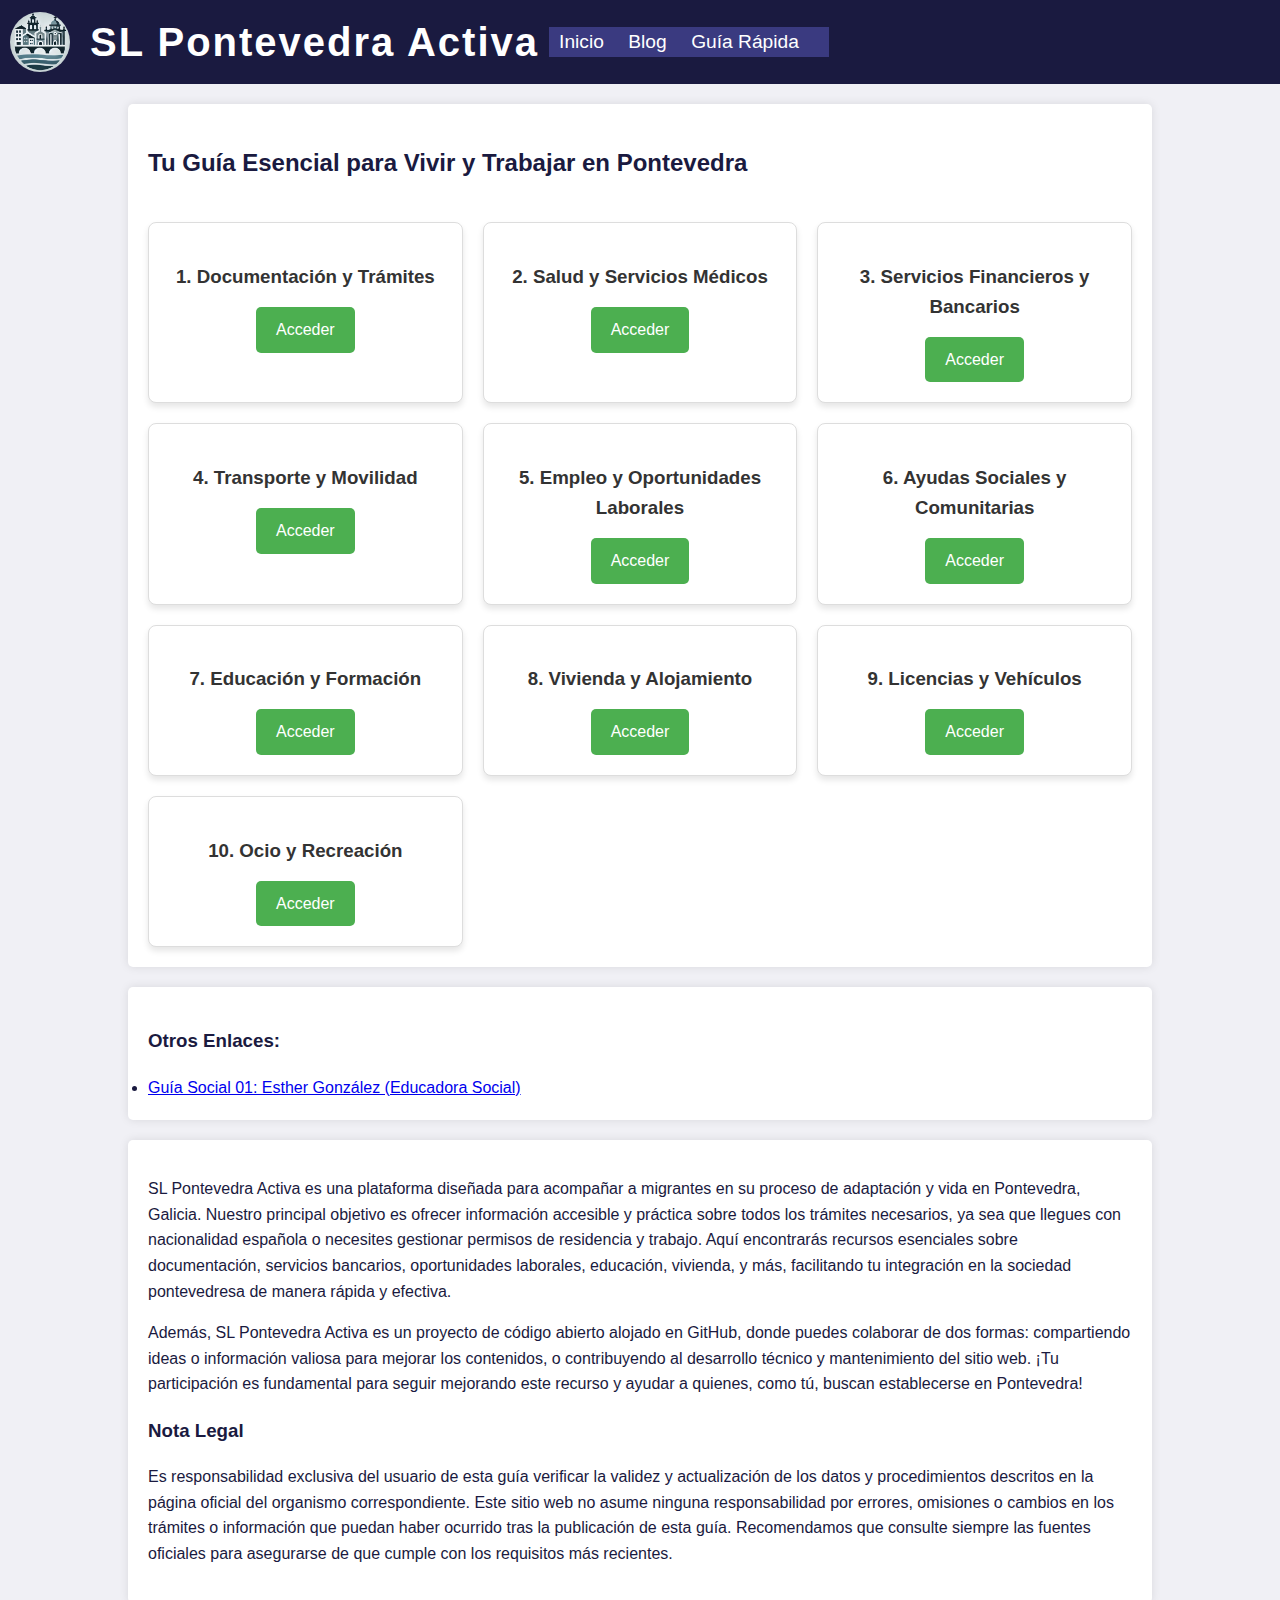
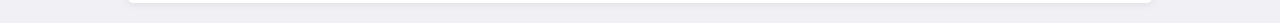
<file: index.html>
<!DOCTYPE html>
<html lang="es">
<head>
    <meta charset="UTF-8">
    <meta name="viewport" content="width=device-width, initial-scale=1.0">
    <meta name="description" content="Página principal con acceso a múltiples temas y blog">
    <title>Temas y Blog - Página Principal</title>
    <link rel="stylesheet" href="assets/css/styles.css">
</head>
<body>

    <main>
        <h2>Tu Guía Esencial para Vivir y Trabajar en Pontevedra</h2>
        <!-- Aquí se cargarán las tarjetas dinámicamente -->
        <div class="cards-container">
            <!-- Las tarjetas serán generadas y colocadas aquí mediante JavaScript -->
        </div>        
    </main>
    <main>
        <div>
            <h3>Otros Enlaces:</h3>
            <li><a href="/ayudas/Recursos-Sociales-01.html">Guía Social 01: Esther González (Educadora Social)</a></li></li>
        </div>
    </main>

    <main>
        <div>
            <p>SL Pontevedra Activa es una plataforma diseñada para acompañar a migrantes en su proceso de adaptación y vida en Pontevedra, Galicia. Nuestro principal objetivo es ofrecer información accesible y práctica sobre todos los trámites necesarios, ya sea que llegues con nacionalidad española o necesites gestionar permisos de residencia y trabajo. Aquí encontrarás recursos esenciales sobre documentación, servicios bancarios, oportunidades laborales, educación, vivienda, y más, facilitando tu integración en la sociedad pontevedresa de manera rápida y efectiva.</p>    
            <p>Además, SL Pontevedra Activa es un proyecto de código abierto alojado en GitHub, donde puedes colaborar de dos formas: compartiendo ideas o información valiosa para mejorar los contenidos, o contribuyendo al desarrollo técnico y mantenimiento del sitio web. ¡Tu participación es fundamental para seguir mejorando este recurso y ayudar a quienes, como tú, buscan establecerse en Pontevedra!</p>
        </div>
        <div>
            <h3>Nota Legal</h3>
            <p>Es responsabilidad exclusiva del usuario de esta guía verificar la validez y actualización de los datos y procedimientos descritos en la página oficial del organismo correspondiente. Este sitio web no asume ninguna responsabilidad por errores, omisiones o cambios en los trámites o información que puedan haber ocurrido tras la publicación de esta guía. Recomendamos que consulte siempre las fuentes oficiales para asegurarse de que cumple con los requisitos más recientes.</p>
        </div>
    </main>
    
    <!-- Inclusión del script de las tarjetas -->
    <script src="assets/js/header.js"></script>
    <script src="assets/js/cards.js"></script>
</body>
</html>
</file>
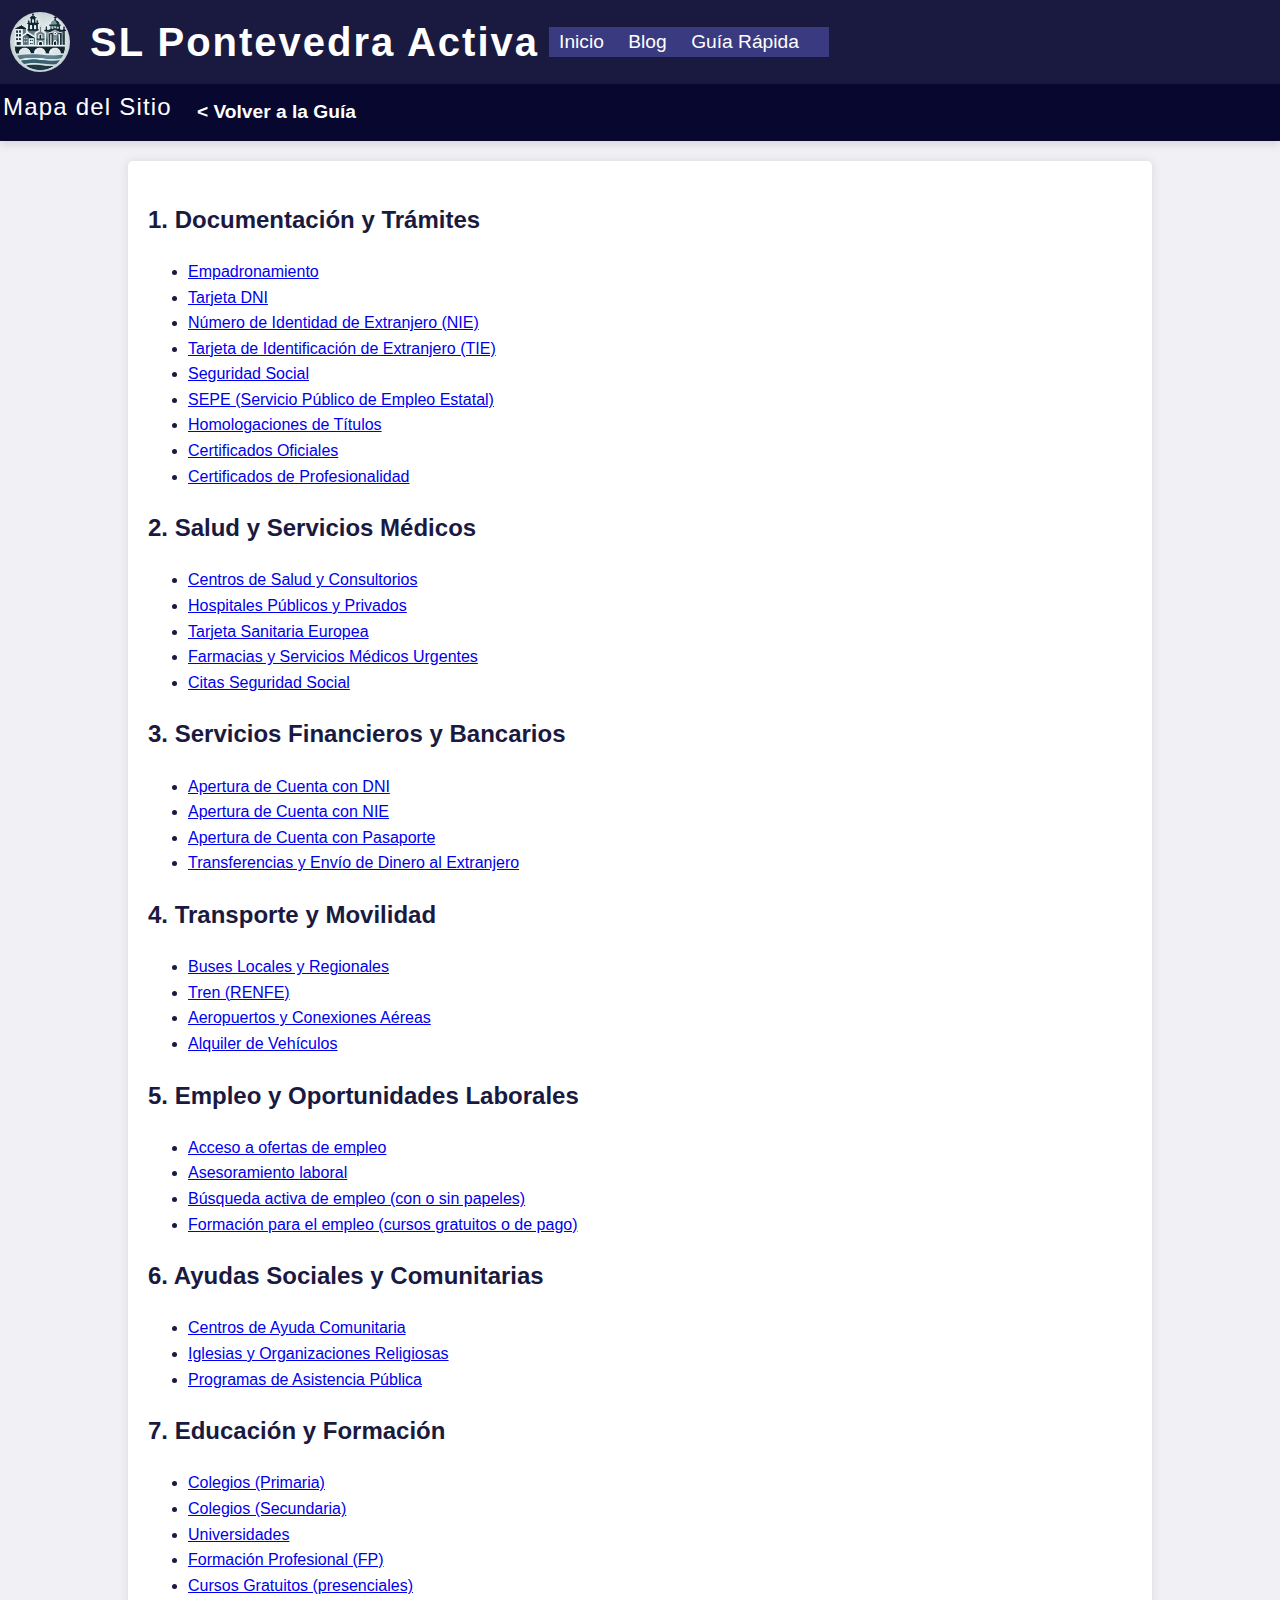
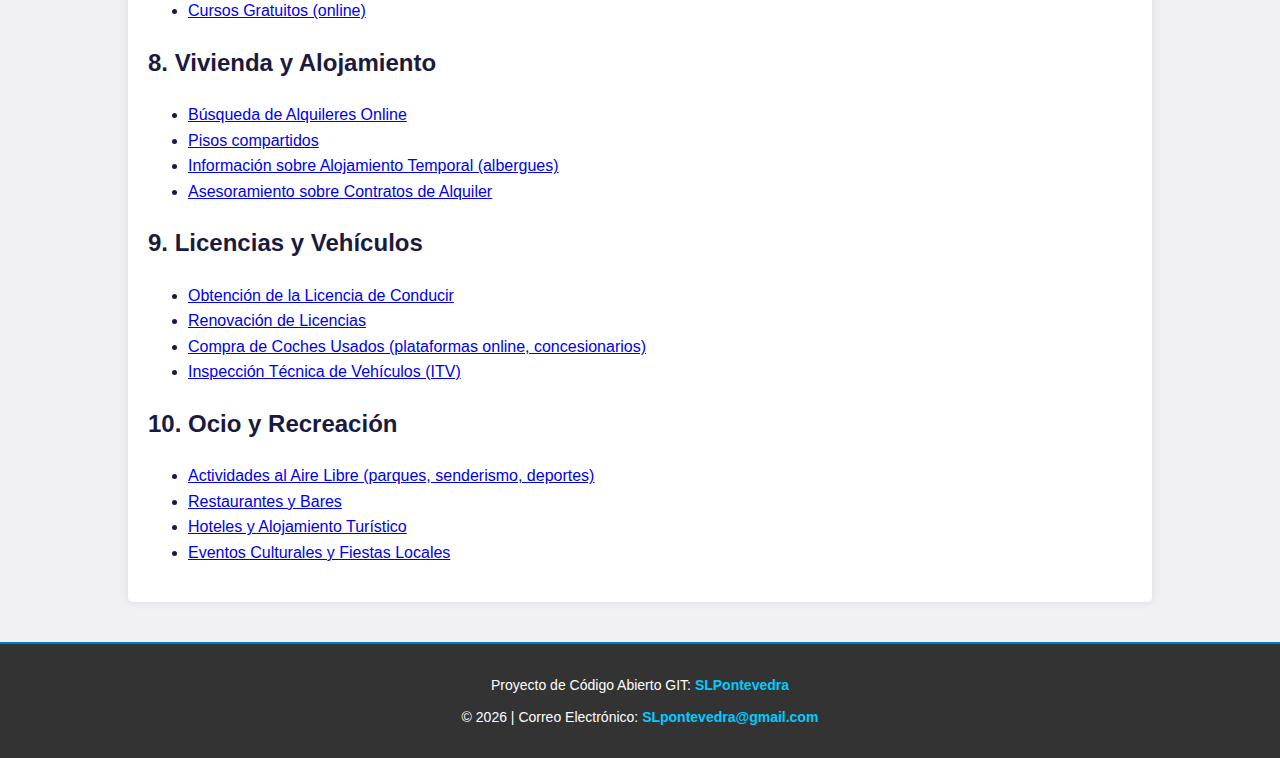
<file: site-map.html>
<!DOCTYPE html>
<html lang="es">
<head>
    <meta charset="UTF-8">
    <meta name="viewport" content="width=device-width, initial-scale=1.0">
    <meta name="description" content="Mapa del Sitio - Guía Rápida">
    <title>Mapa del Sitio - SL Pontevedra Activa</title>
    <link rel="stylesheet" href="assets/css/styles.css">
    <link rel="stylesheet" href="assets/css/menu2.css">
</head>
<body>
    <header id="menu2">
        <h1>Mapa del Sitio</h1>
        <nav>
            <a href="index.html">&lt; Volver a la Guía</a>
        </nav>
    </header>

    <main>
        <section id="site-map">
            <!-- Aquí se generará dinámicamente el mapa del sitio -->
        </section>
    </main>

    <script src="assets/js/header.js"></script>
    <script src="assets/js/site-map.js"></script>
    <script src="/assets/js/footer-script.js"></script>
</body>
</html>
</file>
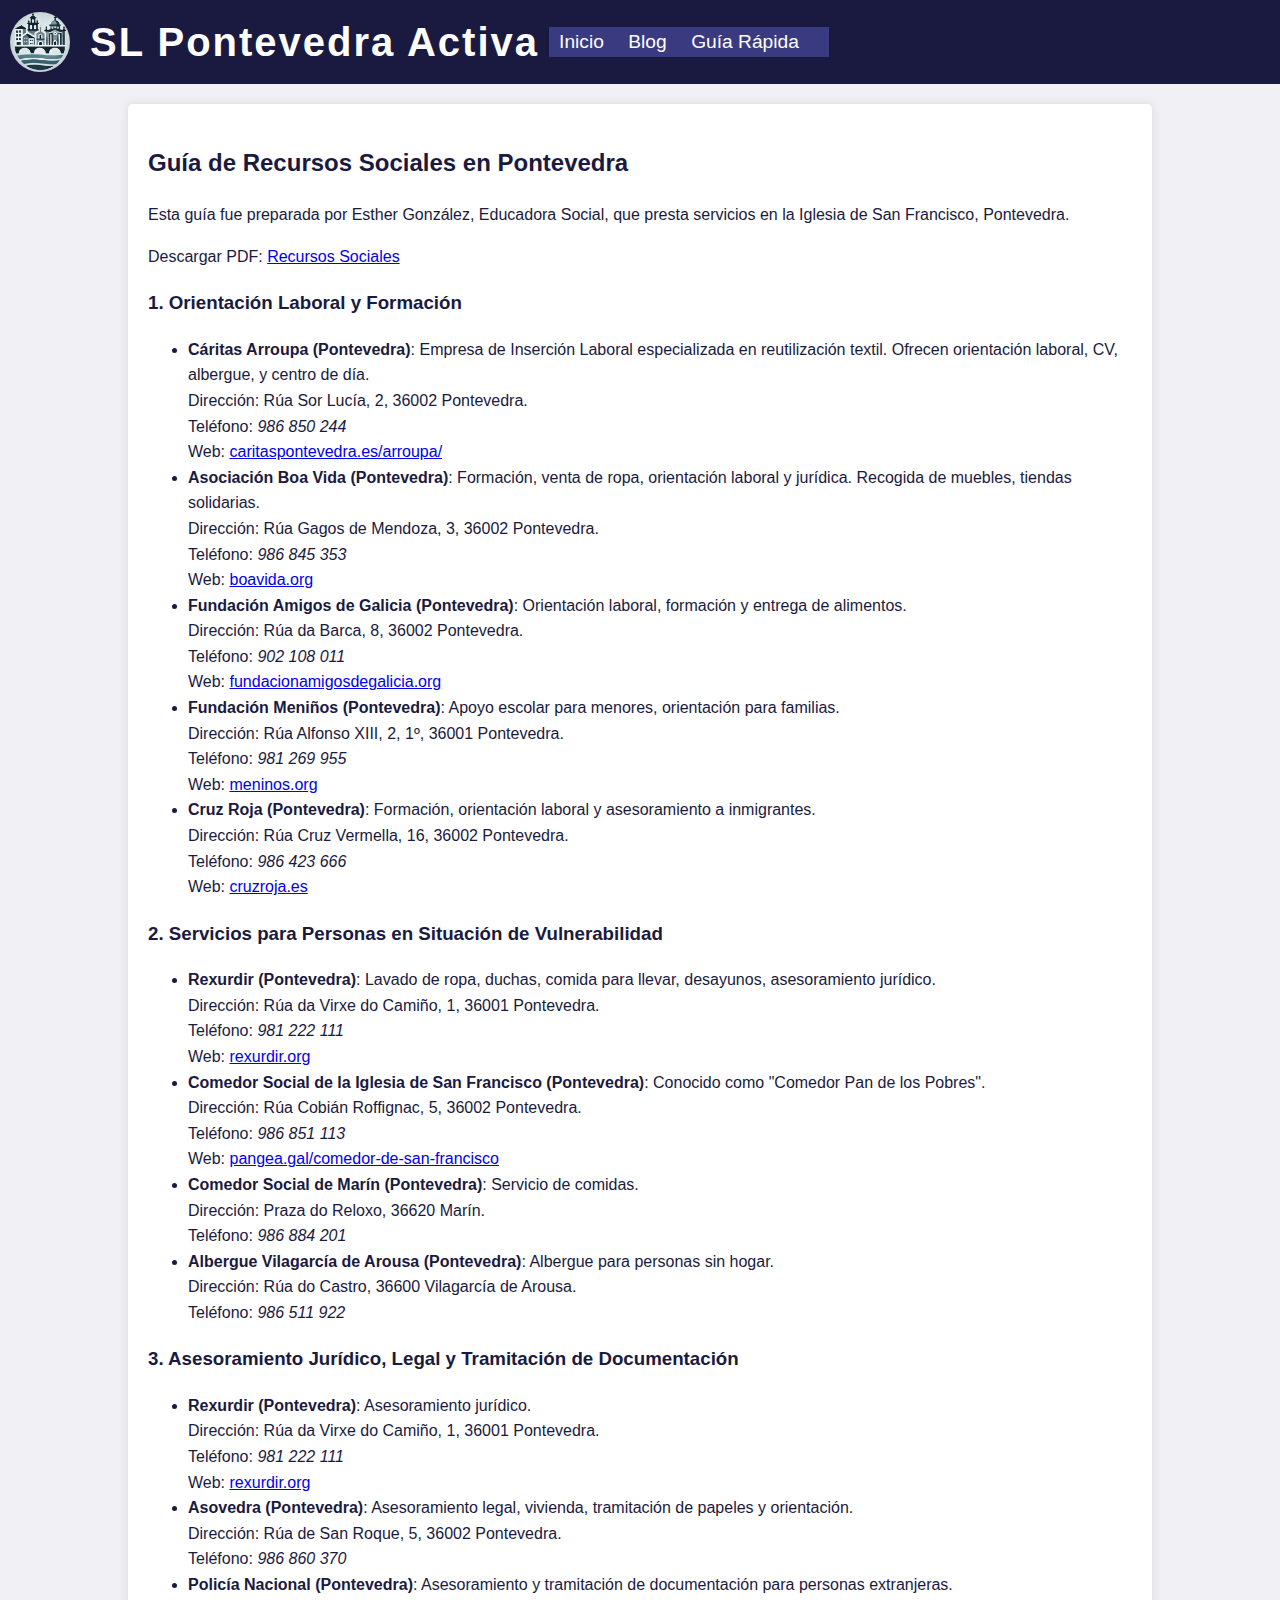
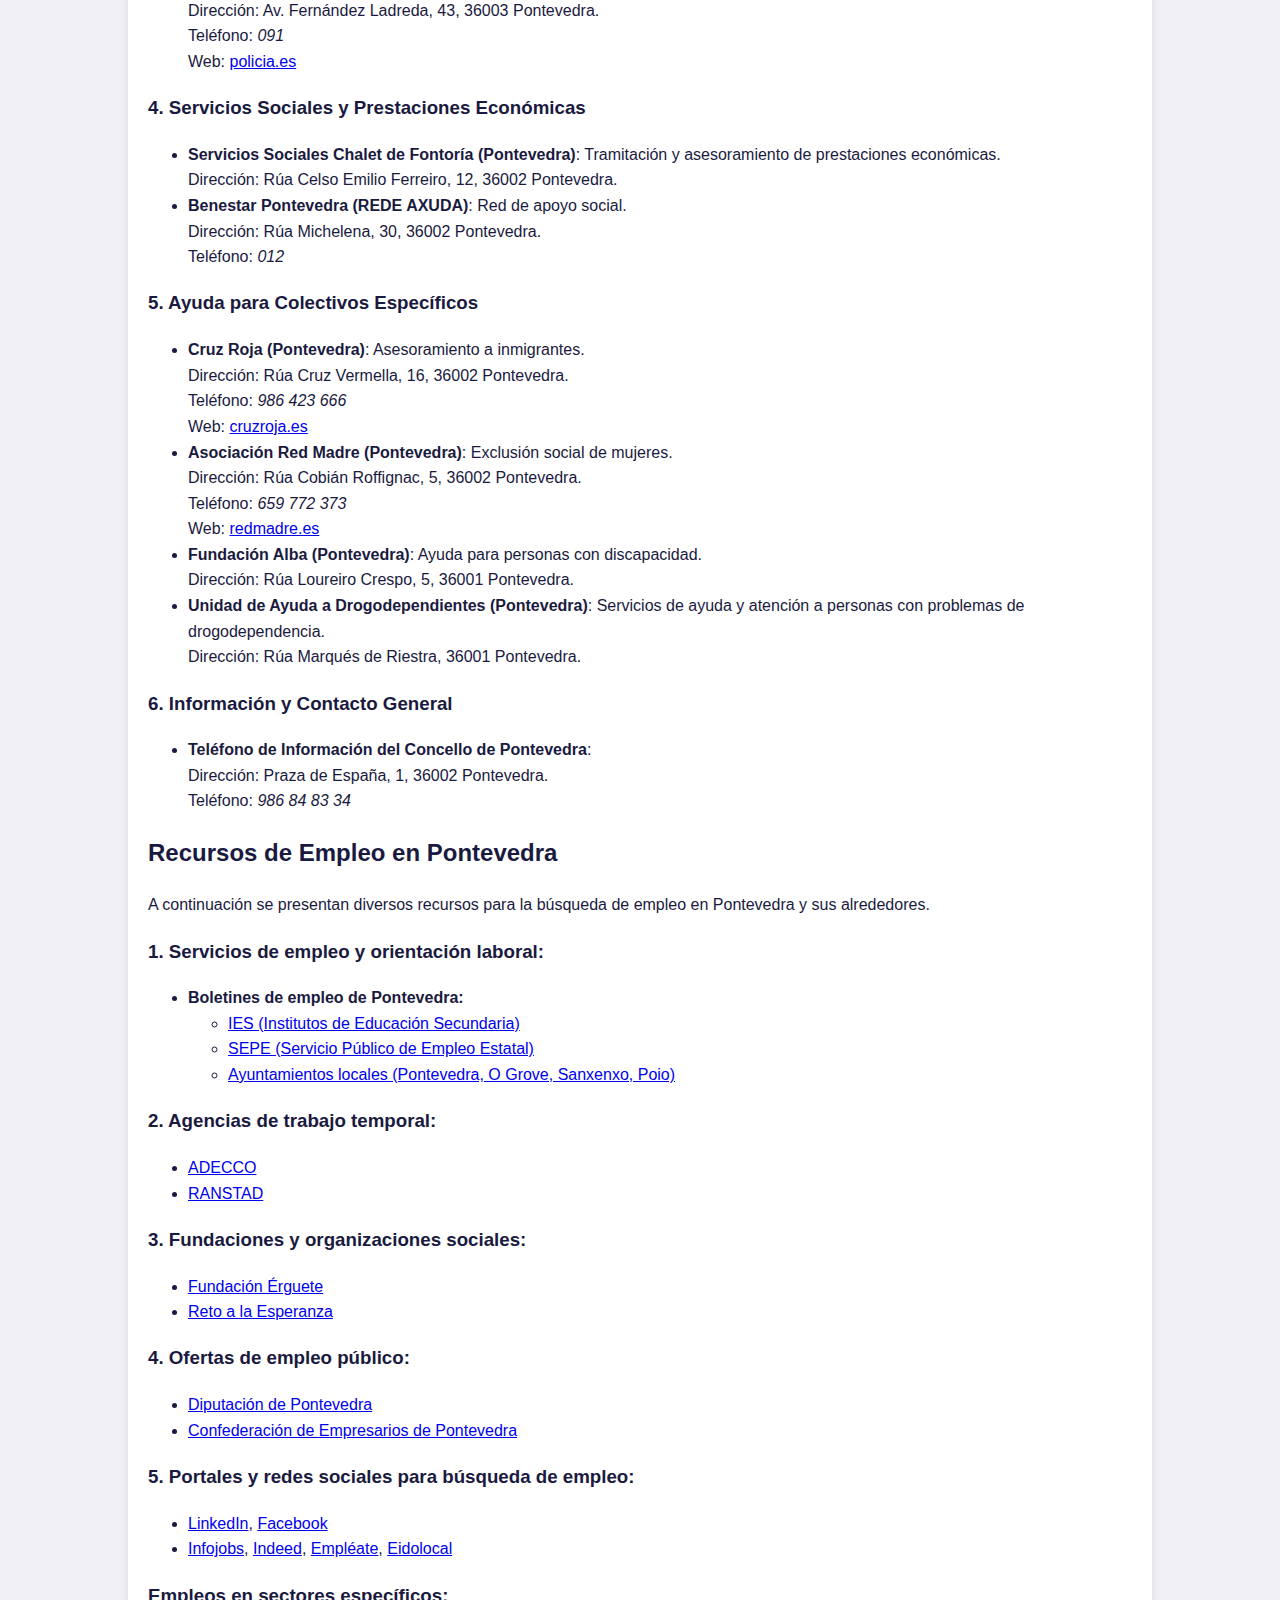
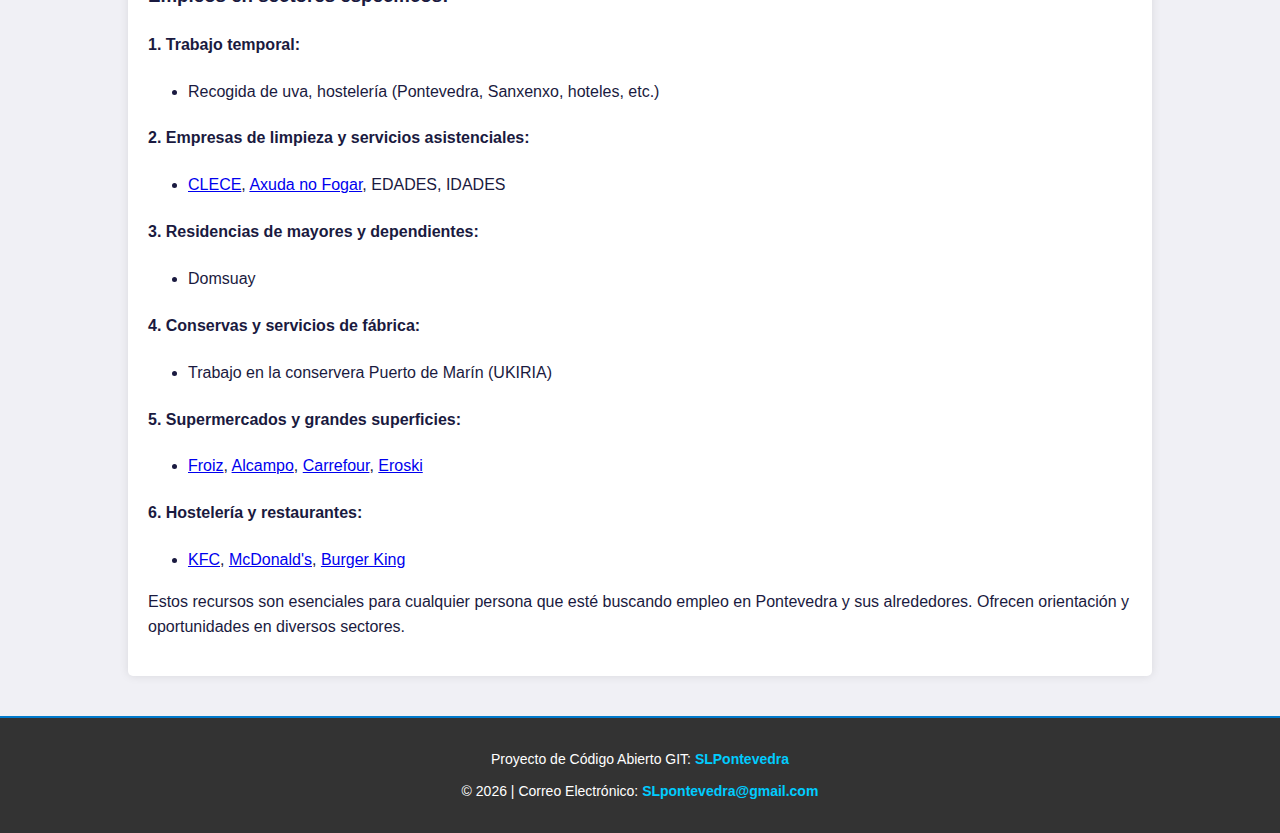
<file: ayudas/Recursos-Sociales-01.html>
<!DOCTYPE html>
<html lang="es">
<head>
    <meta charset="UTF-8">
    <meta name="viewport" content="width=device-width, initial-scale=1.0">
    <meta name="description" content="Recursos sociales en Pontevedra, ayuda para colectivos vulnerables">
    <title>Guía de Recursos Sociales - Pontevedra</title>
    <link rel="stylesheet" href="/assets/css/styles.css">
</head>
<body>

    <main>
        <h2>Guía de Recursos Sociales en Pontevedra</h2>
        <p>Esta guía fue preparada por Esther González, Educadora Social, que presta servicios en la Iglesia de San Francisco, Pontevedra.</p>
        <p>Descargar PDF: <a href="/ayudas/RS01/Recursos-Sociales-01A.pdf">Recursos Sociales</a></p>
        <section>
            <h3>1. Orientación Laboral y Formación</h3>
            <ul>
                <li><strong>Cáritas Arroupa (Pontevedra)</strong>: Empresa de Inserción Laboral especializada en reutilización textil. Ofrecen orientación laboral, CV, albergue, y centro de día.<br>
                Dirección: Rúa Sor Lucía, 2, 36002 Pontevedra.<br>
                Teléfono: <em>986 850 244</em><br>
                Web: <a href="https://caritaspontevedra.es/arroupa/" target="_blank">caritaspontevedra.es/arroupa/</a></li>

                <li><strong>Asociación Boa Vida (Pontevedra)</strong>: Formación, venta de ropa, orientación laboral y jurídica. Recogida de muebles, tiendas solidarias.<br>
                Dirección: Rúa Gagos de Mendoza, 3, 36002 Pontevedra.<br>
                Teléfono: <em>986 845 353</em><br>
                Web: <a href="https://www.boavida.org" target="_blank">boavida.org</a></li>

                <li><strong>Fundación Amigos de Galicia (Pontevedra)</strong>: Orientación laboral, formación y entrega de alimentos.<br>
                Dirección: Rúa da Barca, 8, 36002 Pontevedra.<br>
                Teléfono: <em>902 108 011</em><br>
                Web: <a href="https://fundacionamigosdegalicia.org/" target="_blank">fundacionamigosdegalicia.org</a></li>

                <li><strong>Fundación Meniños (Pontevedra)</strong>: Apoyo escolar para menores, orientación para familias.<br>
                Dirección: Rúa Alfonso XIII, 2, 1º, 36001 Pontevedra.<br>
                Teléfono: <em>981 269 955</em><br>
                Web: <a href="https://www.meninos.org/" target="_blank">meninos.org</a></li>

                <li><strong>Cruz Roja (Pontevedra)</strong>: Formación, orientación laboral y asesoramiento a inmigrantes.<br>
                Dirección: Rúa Cruz Vermella, 16, 36002 Pontevedra.<br>
                Teléfono: <em>986 423 666</em><br>
                Web: <a href="https://www.cruzroja.es/" target="_blank">cruzroja.es</a></li>
            </ul>
        </section>

        <section>
            <h3>2. Servicios para Personas en Situación de Vulnerabilidad</h3>
            <ul>
                <li><strong>Rexurdir (Pontevedra)</strong>: Lavado de ropa, duchas, comida para llevar, desayunos, asesoramiento jurídico.<br>
                Dirección: Rúa da Virxe do Camiño, 1, 36001 Pontevedra.<br>
                Teléfono: <em>981 222 111</em><br>
                Web: <a href="https://www.rexurdir.org/" target="_blank">rexurdir.org</a></li>

                <li><strong>Comedor Social de la Iglesia de San Francisco (Pontevedra)</strong>: Conocido como "Comedor Pan de los Pobres".<br>
                Dirección: Rúa Cobián Roffignac, 5, 36002 Pontevedra.<br>
                Teléfono: <em>986 851 113</em><br>
                Web: <a href="https://pangea.gal/comedor-de-san-francisco-comedor-pan-de-los-pobres/" target="_blank">pangea.gal/comedor-de-san-francisco</a></li>

                <li><strong>Comedor Social de Marín (Pontevedra)</strong>: Servicio de comidas.<br>
                Dirección: Praza do Reloxo, 36620 Marín.<br>
                Teléfono: <em>986 884 201</em></li>

                <li><strong>Albergue Vilagarcía de Arousa (Pontevedra)</strong>: Albergue para personas sin hogar.<br>
                Dirección: Rúa do Castro, 36600 Vilagarcía de Arousa.<br>
                Teléfono: <em>986 511 922</em></li>
            </ul>
        </section>

        <section>
            <h3>3. Asesoramiento Jurídico, Legal y Tramitación de Documentación</h3>
            <ul>
                <li><strong>Rexurdir (Pontevedra)</strong>: Asesoramiento jurídico.<br>
                Dirección: Rúa da Virxe do Camiño, 1, 36001 Pontevedra.<br>
                Teléfono: <em>981 222 111</em><br>
                Web: <a href="https://www.rexurdir.org/" target="_blank">rexurdir.org</a></li>

                <li><strong>Asovedra (Pontevedra)</strong>: Asesoramiento legal, vivienda, tramitación de papeles y orientación.<br>
                Dirección: Rúa de San Roque, 5, 36002 Pontevedra.<br>
                Teléfono: <em>986 860 370</em></li>

                <li><strong>Policía Nacional (Pontevedra)</strong>: Asesoramiento y tramitación de documentación para personas extranjeras.<br>
                Dirección: Av. Fernández Ladreda, 43, 36003 Pontevedra.<br>
                Teléfono: <em>091</em><br>
                Web: <a href="https://www.policia.es/" target="_blank">policia.es</a></li>
            </ul>
        </section>

        <section>
            <h3>4. Servicios Sociales y Prestaciones Económicas</h3>
            <ul>
                <li><strong>Servicios Sociales Chalet de Fontoría (Pontevedra)</strong>: Tramitación y asesoramiento de prestaciones económicas.<br>
                Dirección: Rúa Celso Emilio Ferreiro, 12, 36002 Pontevedra.</li>

                <li><strong>Benestar Pontevedra (REDE AXUDA)</strong>: Red de apoyo social.<br>
                Dirección: Rúa Michelena, 30, 36002 Pontevedra.<br>
                Teléfono: <em>012</em></li>
            </ul>
        </section>

        <section>
            <h3>5. Ayuda para Colectivos Específicos</h3>
            <ul>
                <li><strong>Cruz Roja (Pontevedra)</strong>: Asesoramiento a inmigrantes.<br>
                Dirección: Rúa Cruz Vermella, 16, 36002 Pontevedra.<br>
                Teléfono: <em>986 423 666</em><br>
                Web: <a href="https://www.cruzroja.es/" target="_blank">cruzroja.es</a></li>

                <li><strong>Asociación Red Madre (Pontevedra)</strong>: Exclusión social de mujeres.<br>
                Dirección: Rúa Cobián Roffignac, 5, 36002 Pontevedra.<br>
                Teléfono: <em>659 772 373</em><br>
                Web: <a href="https://www.redmadre.es/" target="_blank">redmadre.es</a></li>

                <li><strong>Fundación Alba (Pontevedra)</strong>: Ayuda para personas con discapacidad.<br>
                Dirección: Rúa Loureiro Crespo, 5, 36001 Pontevedra.</li>

                <li><strong>Unidad de Ayuda a Drogodependientes (Pontevedra)</strong>: Servicios de ayuda y atención a personas con problemas de drogodependencia.<br>
                Dirección: Rúa Marqués de Riestra, 36001 Pontevedra.</li>
            </ul>
        </section>

        <section>
            <h3>6. Información y Contacto General</h3>
            <ul>
                <li><strong>Teléfono de Información del Concello de Pontevedra</strong>:<br>
                Dirección: Praza de España, 1, 36002 Pontevedra.<br>
                Teléfono: <em>986 84 83 34</em></li>
            </ul>
        </section>

        <section id="recursos-empleo">
            <h2>Recursos de Empleo en Pontevedra</h2>
            <p>A continuación se presentan diversos recursos para la búsqueda de empleo en Pontevedra y sus alrededores.</p>
        
            <h3>1. Servicios de empleo y orientación laboral:</h3>
            <ul>
                <li><strong>Boletines de empleo de Pontevedra:</strong>
                    <ul>
                        <li><a href="http://proxectoiles.es/Index.asp?IdT=9" target="_blank">IES (Institutos de Educación Secundaria)</a></li>
                        <li><a href="https://www.sepe.es/HomeSepe" target="_blank">SEPE (Servicio Público de Empleo Estatal)</a></li>
                        <li><a href="https://www.pontevedra.gal" target="_blank">Ayuntamientos locales (Pontevedra, O Grove, Sanxenxo, Poio)</a></li>
                    </ul>
                </li>
            </ul>
        
            <h3>2. Agencias de trabajo temporal:</h3>
            <ul>
                <li><a href="https://www.adecco.es" target="_blank">ADECCO</a></li>
                <li><a href="https://www.randstad.es" target="_blank">RANSTAD</a></li>
            </ul>
        
            <h3>3. Fundaciones y organizaciones sociales:</h3>
            <ul>
                <li><a href="https://fundacionerguete.org/" target="_blank">Fundación Érguete</a></li>
                <li><a href="https://retoalesperanza.es/" target="_blank">Reto a la Esperanza</a></li>
            </ul>
        
            <h3>4. Ofertas de empleo público:</h3>
            <ul>
                <li><a href="https://www.depo.gal/web/edepo/portal-cidadan/traballoeconomialocal/emprego" target="_blank">Diputación de Pontevedra</a></li>
                <li><a href="https://www.pontevedra.gal/portal/" target="_blank">Confederación de Empresarios de Pontevedra</a></li>
            </ul>
        
            <h3>5. Portales y redes sociales para búsqueda de empleo:</h3>
            <ul>
                <li><a href="https://www.linkedin.com" target="_blank">LinkedIn</a>, <a href="https://www.facebook.com" target="_blank">Facebook</a></li>
                <li><a href="https://www.infojobs.net" target="_blank">Infojobs</a>, <a href="https://es.indeed.com" target="_blank">Indeed</a>, <a href="https://www.empleate.gob.es/empleo/" target="_blank">Empléate</a>, <a href="https://eidolocal.com/" target="_blank">Eidolocal</a></li>
            </ul>
        
            <h3>Empleos en sectores específicos:</h3>
            <h4>1. Trabajo temporal:</h4>
            <ul>
                <li>Recogida de uva, hostelería (Pontevedra, Sanxenxo, hoteles, etc.)</li>
            </ul>
        
            <h4>2. Empresas de limpieza y servicios asistenciales:</h4>
            <ul>
                <li><a href="https://www.clece.es/" target="_blank">CLECE</a>, <a href="https://www.axudanofogar.com/" target="_blank">Axuda no Fogar</a>, EDADES, IDADES</li>
            </ul>
        
            <h4>3. Residencias de mayores y dependientes:</h4>
            <ul>
                <li>Domsuay</li>
            </ul>
        
            <h4>4. Conservas y servicios de fábrica:</h4>
            <ul>
                <li>Trabajo en la conservera Puerto de Marín (UKIRIA)</li>
            </ul>
        
            <h4>5. Supermercados y grandes superficies:</h4>
            <ul>
                <li><a href="https://www.froiz.com/" target="_blank">Froiz</a>, <a href="https://www.alcampo.es/" target="_blank">Alcampo</a>, <a href="https://www.carrefour.es/" target="_blank">Carrefour</a>, <a href="https://www.eroski.es/" target="_blank">Eroski</a></li>
            </ul>
        
            <h4>6. Hostelería y restaurantes:</h4>
            <ul>
                <li><a href="https://www.kfc.es" target="_blank">KFC</a>, <a href="https://www.mcdonalds.es/" target="_blank">McDonald's</a>, <a href="https://www.burgerking.es/" target="_blank">Burger King</a></li>
            </ul>
            
            <p>Estos recursos son esenciales para cualquier persona que esté buscando empleo en Pontevedra y sus alrededores. Ofrecen orientación y oportunidades en diversos sectores.</p>
        </section>
        

    </main>

    <script src="/assets/js/header.js"></script>
    <script src="/assets/js/footer-script.js"></script>
</body>
</html>
</file>
<file: assets/css/styles.css>
/* Estilo global del cuerpo */
body {
    font-family: 'Arial', sans-serif;
    margin: 0;
    padding: 0;
    background-color: #f0f0f5;
    color: #1a1a40; /* Mejor contraste */
    line-height: 1.6;
}

/* Encabezado */
header {
    background-color: #1a1a40;
    padding: 20px;
    text-align: center;
}

header h1 {
    color: #ffffff;
    margin: 0;
    font-size: 2rem; /* Tamaño relativo */
    padding-right: 10px;
}

/* Navegación */
nav ul {
    list-style-type: none;
    padding: 0;
    text-align: center;
    background-color: #3a3a80;
    margin: 0;
}

nav ul li {
    display: inline-block; /* Mejor compatibilidad con móviles */
    margin: 0 10px;
}

nav ul li a {
    color: #ffffff;
    text-decoration: none;
    font-size: 1.2rem; /* Tamaño adaptado */
}

/* Estilo del contenido principal */
main {
    padding: 20px;
    background-color: #ffffff;
    color: #1a1a40;
    border-radius: 5px;
    margin: 20px auto;
    max-width: 95%; /* Más flexibilidad para pantallas pequeñas */
    width: 100%;
    box-shadow: 0 0 10px rgba(0, 0, 0, 0.1);
    box-sizing: border-box;
}

/* Estilos de las tarjetas */
.cards-container {
    display: grid;
    grid-template-columns: repeat(auto-fit, minmax(250px, 1fr));
    gap: 20px;
    margin-top: 20px;
}

.card {
    background-color: white;
    border: 1px solid #ddd;
    border-radius: 8px;
    box-shadow: 0 4px 6px rgba(0, 0, 0, 0.1);
    padding: 20px;
    text-align: center;
    transition: transform 0.2s;
}

.card:hover {
    transform: scale(1.05);
}

.card h3 {
    margin-bottom: 15px;
    color: #333;
}

.card a {
    display: inline-block;
    padding: 10px 20px;
    background-color: #4CAF50;
    color: white;
    border-radius: 5px;
    text-decoration: none;
    transition: background-color 0.2s;
}

.card a:hover {
    background-color: #45a049;
}

/* Blog posts y tarjetas */
#blog-posts {
    display: flex;
    flex-wrap: wrap;
    justify-content: space-between;
    gap: 20px; /* Espacio entre tarjetas */
}

/* Tarjetas individuales */
.post-card {
    background-color: white;
    border: 1px solid #ddd;
    border-radius: 8px;
    box-shadow: 0 4px 6px rgba(0, 0, 0, 0.1);
    padding: 20px;
    text-align: center;
    transition: transform 0.2s;
    margin: 20px;
}
.post-card:hover {
    transform: scale(1.05);
}

.post-card img {
    max-width: 100%;
    border-radius: 8px;
    object-fit: cover;
    height: auto;
    margin-bottom: 15px;
}

.post-card h3 {
    margin-bottom: 15px;
    color: #333;
}

.post-card a {
    display: inline-block;
    padding: 10px 20px;
    background-color: #4CAF50;
    color: white;
    border-radius: 5px;
    text-decoration: none;
    transition: background-color 0.2s;
}

.post-card a:hover {
    background-color: #45a049;
}

/* Índice con desplazamiento suave */
html {
    scroll-behavior: smooth;
}

.post-card p {
    color: #3a3a80;
    margin-bottom: 20px;
    font-size: 1rem;
    line-height: 1.4;
}

/* Contenedor de tarjetas similar al de index.html */
#theme-posts {
    display: grid;
    grid-template-columns: repeat(auto-fit, minmax(250px, 1fr));
    gap: 20px;
    margin-top: 20px;
}

/* Footer */
footer {
    background-color: #1a1a40;
    color: #ffffff;
    text-align: center;
    padding: 15px 0;
    font-size: 1rem;
}

/* Pantallas medianas (tablets, entre 768px y 1024px) */
@media (max-width: 1024px) {
    .post-card {
        flex: 1 1 calc(50% - 40px); /* 2 tarjetas por fila */
        margin: 15px 0;
    }

    nav ul li a {
        font-size: 1rem; /* Reducir el tamaño de la navegación */
    }

    main {
        padding: 15px;
        max-width: 90%;
    }

    footer {
        font-size: 0.9rem; /* Reducir tamaño de fuente */
    }
}

/* Pantallas pequeñas (móviles, 768px o menos) */
@media (max-width: 768px) {
    header {
        padding: 10px;
    }

    header h1 {
        font-size: 1.8rem;
    }

    nav ul li {
        display: block; /* Un elemento debajo del otro */
        margin: 10px 0;
    }

    nav ul li a {
        font-size: 1rem; /* Ajustar el tamaño de la fuente */
    }

    main {
        padding: 10px;
        max-width: 100%; /* Usar todo el ancho */
    }

    #blog-posts {
        flex-direction: column; /* Disposición en columna */
        align-items: center;
    }

    .post-card {
        flex: 1 1 100%; /* Una tarjeta por fila */
        margin: 15px 0;
    }

    footer {
        font-size: 0.8rem; /* Aún más pequeño para móviles */
    }
}

/* Pantallas grandes (PC y portátiles anchos) */
@media (min-width: 1025px) {
    body {
        font-size: 1rem; /* Tamaño de fuente más grande */
    }

    header h1 {
        font-size: 2.5rem; /* Título más grande */
        letter-spacing: 0.05em; /* Espaciado adicional para profesionalismo */
    }

    nav ul li a {
        font-size: 1.2rem; /* Ajustar tamaño de los links de navegación */
    }

    main {
        max-width: 80%; /* Aumentar el ancho del contenido */
        margin-left: auto;
        margin-right: auto;
    }

    /* Ajustar las tarjetas para 3 columnas */
    .post-card {
        flex: 1 1 calc(33.333% - 40px); /* 3 tarjetas por fila */
        margin: 20px; /* Aumentar márgenes para espaciar más las tarjetas */
        transition: all 0.3s ease; /* Transición más suave para hover */
    }

    .post-card:hover {
        transform: scale(1.05); /* Aumento ligero al hacer hover */
        box-shadow: 0 0 20px rgba(0, 0, 0, 0.15); /* Sombra más profunda al hacer hover */
    }

    footer {
        font-size: 1rem;
        padding: 20px 0; /* Aumentar el padding para darle más espacio */
    }
}

/* Footer styles */
footer {
    text-align: center;
    padding: 20px;
    background-color: #333; /* Fondo oscuro */
    color: #fff; /* Texto blanco para mejor contraste */
    margin-top: 40px;
    font-size: 14px;
    border-top: 2px solid #007acc; /* Línea superior azul */
    max-width: 100%; /* Asegura que el footer no se salga del ancho de la pantalla */
    box-sizing: border-box; /* Mantiene el padding y border dentro del width */
}

footer a {
    color: #00ccff; /* Color de enlace más visible */
    text-decoration: none;
    font-weight: bold;
}

footer a:hover {
    text-decoration: underline; /* Subrayar enlace al pasar el ratón */
}

footer p {
    margin: 10px 0; /* Espaciado entre párrafos */
}

/* Estilos para pantallas pequeñas como móviles */
@media (max-width: 600px) {
    footer {
        font-size: 12px; /* Ajustar tamaño de fuente en pantallas pequeñas */
        padding: 15px;
    }
}

/* Estilos para el menú */
#menu-ppal ul {
    padding-right: 20px;
} 

nav ul {
    list-style-type: none;
    padding: 0;
    text-align: center;
    background-color: #3a3a80;
    margin: 0;
}

nav ul li {
    display: inline-block;
    margin: 0 10px;
}

nav ul li a {
    color: #ffffff;
    text-decoration: none;
    font-size: 1.2rem;
}

/* Ícono hamburguesa (oculto en pantallas grandes) */
#menu-icon {
    display: none;
    font-size: 30px;
    cursor: pointer;
    color: #ffffff;
}

/* Pantallas pequeñas (hasta 768px) */
@media (max-width: 768px) {
    nav ul {
        display: none; /* Ocultar el menú en pantallas pequeñas */
        flex-direction: column;
        position: absolute;
        top: 50px;
        right: 0;
        background-color: #3a3a80;
        width: 100%;
        padding: 10px 0;
    }

    nav ul.show {
        display: flex; /* Mostrar el menú cuando se hace clic en el ícono */
    }

    nav ul li {
        display: block; /* Cada ítem ocupa toda la línea */
        margin: 10px 0;
    }

    /* Mostrar el ícono hamburguesa en pantallas pequeñas */
    #menu-icon {
        display: block;
    }
}

/* Posicionar el logo a la izquierda y alinear con el título en pantallas grandes */
header {
    display: flex;
    justify-content: flex-start; /* Alinear contenido a la izquierda */
    align-items: center; /* Alinear logo y título al mismo nivel */
    padding: 10px;
    background-color: #1a1a40;
}

.logo-container {
    display: flex;
    justify-content: flex-start;
    align-items: center;
    margin-right: 20px; /* Espacio entre el logo y el título */
}

.logo {
    width: 60px;
    height: 60px;
    border-radius: 50%;
    object-fit:  cover;
}

/* Ajustes para pantallas pequeñas */
@media (max-width: 768px) {
    header {
        flex-direction: column; /* El título y logo estarán uno encima del otro en pantallas pequeñas */
        justify-content: center;
        align-items: center;
    }

    .logo-container {
        margin-right: 0;
    }

    .logo {
        width: 40px;
        height: 40px;
    }

    header h1 {
        font-size: 1.8rem;
        margin-right: 0; /* Sin margen en pantallas pequeñas */
    }
}
</file>
<file: assets/css/menu2.css>
/* Estilo del encabezado del menú */
#menu2 {
    background-color: #070730; /* Fondo oscuro para contrastar con el texto */
    padding: 3px;
    text-align: center;
    box-shadow: 0 4px 8px rgba(0, 0, 0, 0.1); /* Sombra suave para más profundidad */
}

/* Estilo del título */
#menu2 h1 {
    color: #ffffff;
    font-size: 1.5rem; /* Tamaño adecuado para la jerarquía visual */
    margin-bottom: 10px;
    font-weight: 200;
    letter-spacing: 0.05em; /* Añade un poco de espaciado para mayor legibilidad */
}

/* Estilo de la navegación */
#menu2 nav {
    display: flex;
    justify-content: center; /* Centra los enlaces */
    gap: 30px; /* Espacio amplio entre enlaces */
}

/* Estilo de los enlaces */
#menu2 nav a {
    color: #ffffff;
    text-decoration: none;
    font-size: 1.2rem; /* Tamaño moderado para los enlaces */
    font-weight: 600;
    padding: 10px 15px;
    border-radius: 5px;
    transition: background-color 0.3s ease, color 0.3s ease; /* Transición suave */
}

/* Estilo hover para enlaces */
#menu2 nav a:hover {
    background-color: #4CAF50; /* Fondo de hover llamativo */
    color: #ffffff;
    text-decoration: underline;
}

/* Adaptabilidad para pantallas pequeñas */
@media (max-width: 768px) {
    #menu2 nav {
        flex-direction: column; /* Enlaces en columna en móviles */
        gap: 15px;
    }
    
    #menu2 h1 {
        font-size: 2rem; /* Ajustar el tamaño del título en móviles */
    }
}
</file>
